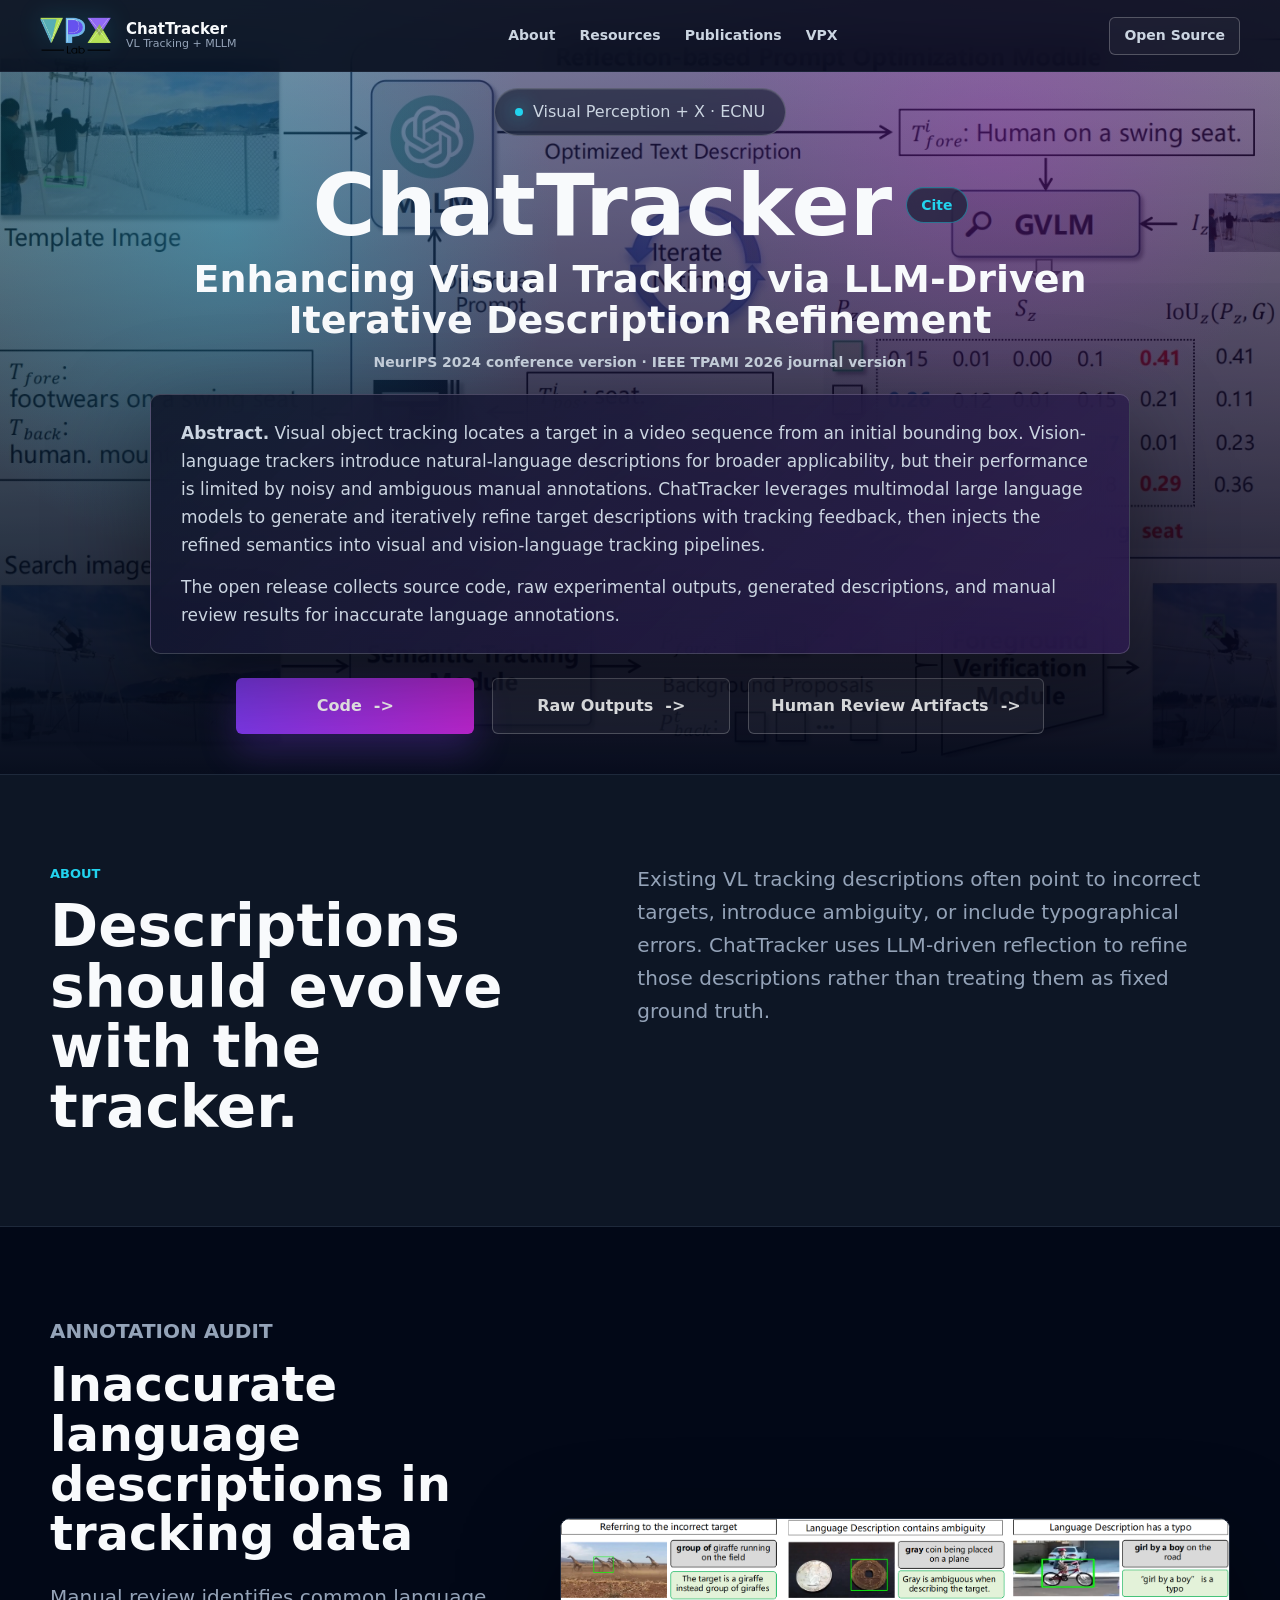
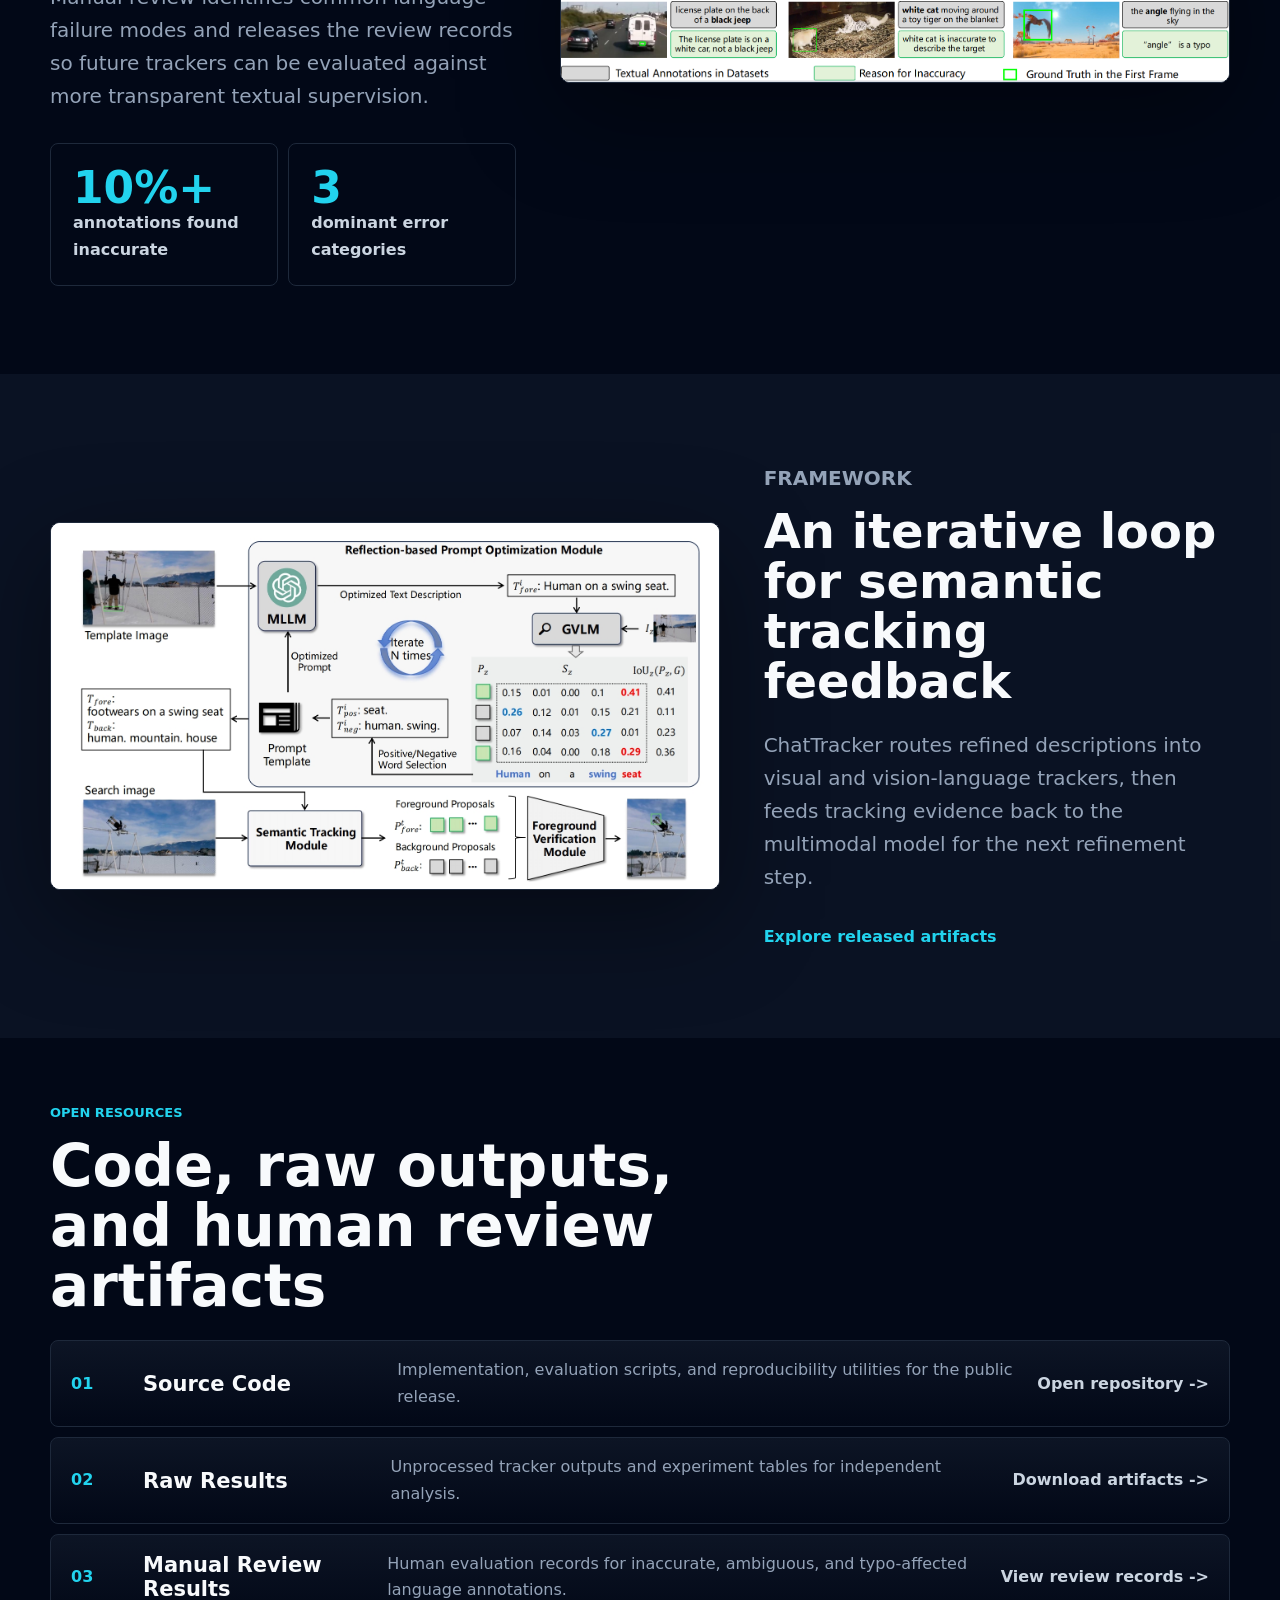
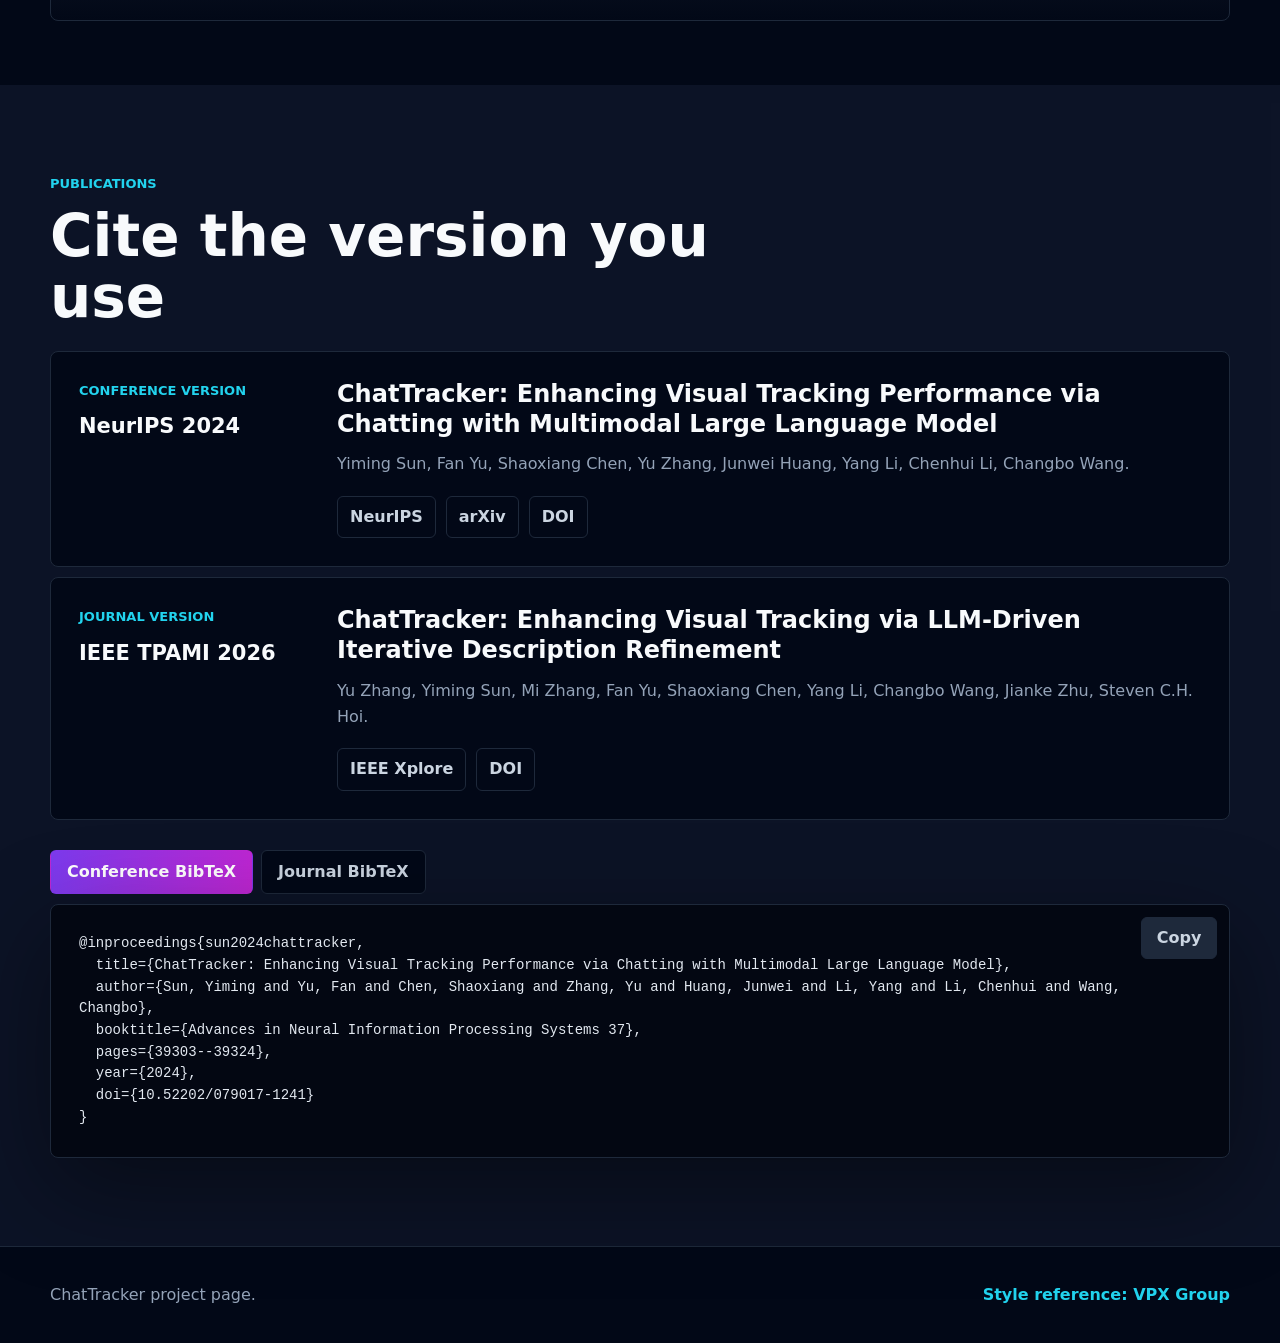
<file: index.html>
<!doctype html>
<html lang="en">
  <head>
    <meta charset="utf-8">
    <meta name="viewport" content="width=device-width, initial-scale=1">
    <meta
      name="description"
      content="ChatTracker: visual tracking with multimodal large language models, open-source code, raw results, manual review results, and conference and journal citations."
    >
    <meta name="keywords" content="ChatTracker, visual object tracking, vision-language tracking, MLLM, NeurIPS 2024, TPAMI 2026">
    <meta property="og:title" content="ChatTracker">
    <meta
      property="og:description"
      content="Enhancing visual tracking via LLM-driven iterative description refinement."
    >
    <meta property="og:type" content="website">
    <meta property="og:image" content="assets/images/chattracker-framework.png">
    <title>ChatTracker</title>
    <link rel="icon" href="assets/images/favicon.png">
    <link rel="stylesheet" href="assets/css/styles.css">
  </head>
  <body>
    <header class="site-header" aria-label="Primary navigation">
      <a class="brand" href="https://github.com/vpx-ecnu" target="_blank" rel="noreferrer" aria-label="VPX GitHub">
        <span class="brand-logo">
          <img src="assets/images/vpx-logo.png" alt="VPX Lab Logo">
        </span>
        <span class="brand-copy">
          <strong>ChatTracker</strong>
          <small>VL Tracking + MLLM</small>
        </span>
      </a>
      <nav class="nav-links">
        <a href="#about">About</a>
        <a href="#resources">Resources</a>
        <a href="#citations">Publications</a>
        <a href="https://github.com/vpx-ecnu" target="_blank" rel="noreferrer">VPX</a>
      </nav>
      <a class="join-link" href="#resources">Open Source</a>
    </header>

    <main id="top">
      <section class="hero-section" aria-labelledby="hero-title">
        <div class="hero-backdrop" aria-hidden="true"></div>
        <div class="container hero-container">
          <p class="hero-badge"><span></span>Visual Perception + X · ECNU</p>
          <div class="hero-title-row">
            <h1 id="hero-title">ChatTracker</h1>
            <a class="cite-pill" href="#citations">Cite</a>
          </div>
          <p class="hero-subtitle">Enhancing Visual Tracking via LLM-Driven Iterative Description Refinement</p>
          <p class="publication-line">NeurIPS 2024 conference version · IEEE TPAMI 2026 journal version</p>
          <div class="glass-panel">
            <p>
              <strong>Abstract.</strong> Visual object tracking locates a target in a video sequence from an initial
              bounding box. Vision-language trackers introduce natural-language descriptions for broader applicability,
              but their performance is limited by noisy and ambiguous manual annotations. ChatTracker leverages
              multimodal large language models to generate and iteratively refine target descriptions with tracking
              feedback, then injects the refined semantics into visual and vision-language tracking pipelines.
            </p>
            <p>
              The open release collects source code, raw experimental outputs, generated descriptions, and manual
              review results for inaccurate language annotations.
            </p>
          </div>
          <div class="hero-actions" aria-label="Main resource links">
            <a class="button button-primary" href="https://github.com/10225102484/Chattracker" target="_blank" rel="noreferrer">
              Code
              <span aria-hidden="true">-></span>
            </a>
            <a class="button button-outline" href="https://pan.baidu.com/s/1e-cIfJJyFKq_UW28-a2efA?pwd=ae5c" target="_blank" rel="noreferrer">
              Raw Outputs
              <span aria-hidden="true">-></span>
            </a>
            <a class="button button-outline" href="https://drive.google.com/drive/folders/1XroO1RN2eSSLbbhiO58CQg03FwdQWcSM?usp=sharing" target="_blank" rel="noreferrer">
              Human Review Artifacts
              <span aria-hidden="true">-></span>
            </a>
          </div>
        </div>
      </section>

      <section class="section intro-strip" id="about" aria-labelledby="about-title">
        <div class="container split-layout">
          <div>
            <p class="section-kicker">About</p>
            <h2 id="about-title">Descriptions should evolve with the tracker.</h2>
          </div>
          <div class="lead-copy">
            <p>
              Existing VL tracking descriptions often point to incorrect targets, introduce ambiguity, or include
              typographical errors. ChatTracker uses LLM-driven reflection to refine those descriptions rather than
              treating them as fixed ground truth.
            </p>
          </div>
        </div>
      </section>

      <section class="project-section" aria-labelledby="problem-title">
        <div class="container project-layout">
          <div class="project-copy">
            <p class="section-kicker">Annotation audit</p>
            <h2 id="problem-title">Inaccurate language descriptions in tracking data</h2>
            <p>
              Manual review identifies common language failure modes and releases the review records so future trackers
              can be evaluated against more transparent textual supervision.
            </p>
            <div class="metric-row">
              <div>
                <strong>10%+</strong>
                <span>annotations found inaccurate</span>
              </div>
              <div>
                <strong>3</strong>
                <span>dominant error categories</span>
              </div>
            </div>
          </div>
          <figure class="media-frame">
            <img src="assets/images/language-issues.png" alt="Examples of inaccurate target descriptions in vision-language tracking datasets.">
          </figure>
        </div>
      </section>

      <section class="project-section project-section-muted" aria-labelledby="framework-title">
        <div class="container project-layout project-layout-reverse">
          <figure class="media-frame">
            <img src="assets/images/chattracker-framework.png" alt="Overview of the ChatTracker framework.">
          </figure>
          <div class="project-copy">
            <p class="section-kicker">Framework</p>
            <h2 id="framework-title">An iterative loop for semantic tracking feedback</h2>
            <p>
              ChatTracker routes refined descriptions into visual and vision-language trackers, then feeds tracking
              evidence back to the multimodal model for the next refinement step.
            </p>
            <a class="text-link" href="#resources">Explore released artifacts</a>
          </div>
        </div>
      </section>

      <section class="section" id="resources" aria-labelledby="resources-title">
        <div class="container">
          <div class="section-heading">
            <p class="section-kicker">Open resources</p>
            <h2 id="resources-title">Code, raw outputs, and human review artifacts</h2>
          </div>
          <div class="resource-grid">
            <a class="resource-card" href="https://github.com/10225102484/Chattracker" target="_blank" rel="noreferrer">
              <span class="card-index">01</span>
              <h3>Source Code</h3>
              <p>Implementation, evaluation scripts, and reproducibility utilities for the public release.</p>
              <span class="card-link">Open repository -></span>
            </a>
            <a class="resource-card" href="https://pan.baidu.com/s/1e-cIfJJyFKq_UW28-a2efA?pwd=ae5c" target="_blank" rel="noreferrer">
              <span class="card-index">02</span>
              <h3>Raw Results</h3>
              <p>Unprocessed tracker outputs and experiment tables for independent analysis.</p>
              <span class="card-link">Download artifacts -></span>
            </a>
            <a class="resource-card" href="https://drive.google.com/drive/folders/1XroO1RN2eSSLbbhiO58CQg03FwdQWcSM?usp=sharing" target="_blank" rel="noreferrer">
              <span class="card-index">03</span>
              <h3>Manual Review Results</h3>
              <p>Human evaluation records for inaccurate, ambiguous, and typo-affected language annotations.</p>
              <span class="card-link">View review records -></span>
            </a>
          </div>
        </div>
      </section>

      <section class="section publication-section" id="citations" aria-labelledby="citations-title">
        <div class="container">
          <div class="section-heading">
            <p class="section-kicker">Publications</p>
            <h2 id="citations-title">Cite the version you use</h2>
          </div>

          <div class="paper-list">
            <article class="paper-item">
              <div class="paper-meta">
                <span>Conference version</span>
                <strong>NeurIPS 2024</strong>
              </div>
              <div class="paper-body">
                <h3>ChatTracker: Enhancing Visual Tracking Performance via Chatting with Multimodal Large Language Model</h3>
                <p>Yiming Sun, Fan Yu, Shaoxiang Chen, Yu Zhang, Junwei Huang, Yang Li, Chenhui Li, Changbo Wang.</p>
                <div class="paper-links">
                  <a href="https://papers.nips.cc/paper_files/paper/2024/hash/458567910b6d21f438f22aa20c036723-Abstract-Conference.html" target="_blank" rel="noreferrer">NeurIPS</a>
                  <a href="https://arxiv.org/abs/2411.01756" target="_blank" rel="noreferrer">arXiv</a>
                  <a href="https://doi.org/10.52202/079017-1241" target="_blank" rel="noreferrer">DOI</a>
                </div>
              </div>
            </article>

            <article class="paper-item">
              <div class="paper-meta">
                <span>Journal version</span>
                <strong>IEEE TPAMI 2026</strong>
              </div>
              <div class="paper-body">
                <h3>ChatTracker: Enhancing Visual Tracking via LLM-Driven Iterative Description Refinement</h3>
                <p>Yu Zhang, Yiming Sun, Mi Zhang, Fan Yu, Shaoxiang Chen, Yang Li, Changbo Wang, Jianke Zhu, Steven C.H. Hoi.</p>
                <div class="paper-links">
                  <a href="https://ieeexplore.ieee.org/document/11435004/" target="_blank" rel="noreferrer">IEEE Xplore</a>
                  <a href="https://doi.org/10.1109/TPAMI.2026.3674357" target="_blank" rel="noreferrer">DOI</a>
                </div>
              </div>
            </article>
          </div>

          <div class="citation-tabs" role="tablist" aria-label="Citation versions">
            <button class="tab-button is-active" type="button" role="tab" aria-selected="true" aria-controls="conference-bib" id="conference-tab" data-target="conference-bib">Conference BibTeX</button>
            <button class="tab-button" type="button" role="tab" aria-selected="false" aria-controls="journal-bib" id="journal-tab" data-target="journal-bib">Journal BibTeX</button>
          </div>

          <div class="citation-panel is-active" id="conference-bib" role="tabpanel" aria-labelledby="conference-tab">
            <button class="copy-button" type="button" data-copy="conference-bib-code">Copy</button>
            <pre><code id="conference-bib-code">@inproceedings{sun2024chattracker,
  title={ChatTracker: Enhancing Visual Tracking Performance via Chatting with Multimodal Large Language Model},
  author={Sun, Yiming and Yu, Fan and Chen, Shaoxiang and Zhang, Yu and Huang, Junwei and Li, Yang and Li, Chenhui and Wang, Changbo},
  booktitle={Advances in Neural Information Processing Systems 37},
  pages={39303--39324},
  year={2024},
  doi={10.52202/079017-1241}
}</code></pre>
          </div>

          <div class="citation-panel" id="journal-bib" role="tabpanel" aria-labelledby="journal-tab" hidden>
            <button class="copy-button" type="button" data-copy="journal-bib-code">Copy</button>
            <pre><code id="journal-bib-code">@article{zhang2026chattracker,
  title={ChatTracker: Enhancing Visual Tracking via LLM-Driven Iterative Description Refinement},
  author={Zhang, Yu and Sun, Yiming and Zhang, Mi and Yu, Fan and Chen, Shaoxiang and Li, Yang and Wang, Changbo and Zhu, Jianke and Hoi, Steven C. H.},
  journal={IEEE Transactions on Pattern Analysis and Machine Intelligence},
  pages={1--18},
  year={2026},
  doi={10.1109/TPAMI.2026.3674357}
}</code></pre>
          </div>
        </div>
      </section>
    </main>

    <footer class="site-footer">
      <div class="container footer-inner">
        <p>ChatTracker project page.</p>
        <a href="https://vpx-ecnu.github.io/" target="_blank" rel="noreferrer">Style reference: VPX Group</a>
      </div>
    </footer>

    <script src="assets/js/main.js"></script>
  </body>
</html>
</file>
<file: assets/css/styles.css>
:root {
  color-scheme: dark;
  --bg: #020817;
  --bg-soft: #0f172a;
  --bg-muted: #1e293b;
  --card: #020817;
  --line: #1e293b;
  --line-strong: rgba(255, 255, 255, 0.24);
  --text: #f8fafc;
  --muted: #94a3b8;
  --muted-2: #cbd5e1;
  --blue: #3b82f6;
  --cyan: #22d3ee;
  --violet: #7c3aed;
  --pink: #c026d3;
  --shadow: 0 30px 100px rgba(0, 0, 0, 0.42);
}

* {
  box-sizing: border-box;
}

html {
  scroll-behavior: smooth;
}

body {
  margin: 0;
  background: var(--bg);
  color: var(--text);
  font-family: ui-sans-serif, system-ui, -apple-system, BlinkMacSystemFont, "Segoe UI", sans-serif;
  font-size: 16px;
  line-height: 1.65;
  letter-spacing: 0;
}

a {
  color: inherit;
}

img {
  display: block;
  max-width: 100%;
}

h1,
h2,
h3,
p {
  margin-top: 0;
}

.container {
  width: min(1180px, calc(100% - 48px));
  margin: 0 auto;
}

.site-header {
  position: fixed;
  z-index: 50;
  top: 0;
  left: 0;
  right: 0;
  display: flex;
  align-items: center;
  justify-content: space-between;
  height: 72px;
  padding: 0 40px;
  border-bottom: 1px solid rgba(30, 41, 59, 0.68);
  background: rgba(2, 8, 23, 0.86);
  backdrop-filter: blur(18px);
}

.brand {
  display: inline-flex;
  align-items: center;
  gap: 14px;
  min-width: 0;
  text-decoration: none;
}

.brand-logo {
  display: inline-flex;
  width: 72px;
  height: 40px;
  align-items: center;
}

.brand-logo img {
  width: auto;
  height: 40px;
  object-fit: contain;
  filter: drop-shadow(0 0 12px rgba(34, 211, 238, 0.2));
}

.brand-copy {
  display: grid;
  line-height: 1.1;
}

.brand-copy strong {
  font-size: 15px;
}

.brand-copy small {
  color: var(--muted);
  font-size: 11px;
}

.nav-links {
  display: flex;
  gap: 24px;
}

.nav-links a,
.join-link {
  color: var(--muted-2);
  text-decoration: none;
  font-size: 14px;
  font-weight: 650;
  transition: color 160ms ease;
}

.nav-links a:hover,
.join-link:hover {
  color: var(--cyan);
}

.join-link {
  min-height: 38px;
  display: inline-flex;
  align-items: center;
  border: 1px solid var(--line-strong);
  border-radius: 6px;
  padding: 0 14px;
  background: rgba(255, 255, 255, 0.04);
}

.hero-section {
  position: relative;
  min-height: 86vh;
  display: grid;
  align-items: center;
  overflow: hidden;
  padding: 82px 0 34px;
  background:
    linear-gradient(180deg, rgba(2, 8, 23, 0.25), rgba(2, 8, 23, 0.96)),
    linear-gradient(110deg, rgba(34, 211, 238, 0.25), rgba(124, 58, 237, 0.34), rgba(192, 38, 211, 0.22)),
    url("../images/chattracker-framework.png");
  background-size: cover;
  background-position: center;
}

.hero-backdrop {
  position: absolute;
  inset: 0;
  background:
    radial-gradient(circle at 18% 30%, rgba(34, 211, 238, 0.28), transparent 28%),
    radial-gradient(circle at 78% 18%, rgba(192, 38, 211, 0.22), transparent 26%),
    rgba(2, 8, 23, 0.18);
  pointer-events: none;
}

.hero-container {
  position: relative;
  z-index: 1;
  display: grid;
  justify-items: center;
  text-align: center;
}

.hero-badge {
  display: inline-flex;
  align-items: center;
  gap: 10px;
  margin: 0 0 30px;
  padding: 10px 20px;
  border: 1px solid rgba(255, 255, 255, 0.2);
  border-radius: 999px;
  background: rgba(15, 23, 42, 0.58);
  color: var(--muted-2);
  box-shadow: inset 0 1px 0 rgba(255, 255, 255, 0.08);
  backdrop-filter: blur(18px);
}

.hero-badge span {
  width: 8px;
  height: 8px;
  border-radius: 999px;
  background: var(--cyan);
  box-shadow: 0 0 20px var(--cyan);
}

h1 {
  max-width: 980px;
  margin-bottom: 14px;
  font-size: clamp(54px, 7.4vw, 86px);
  line-height: 0.92;
  letter-spacing: 0;
}

.hero-title-row {
  display: flex;
  flex-wrap: wrap;
  align-items: center;
  justify-content: center;
  gap: 14px;
  margin-bottom: 14px;
}

.hero-title-row h1 {
  margin-bottom: 0;
}

.cite-pill {
  display: inline-flex;
  align-items: center;
  justify-content: center;
  min-height: 36px;
  padding: 7px 14px;
  border: 1px solid rgba(34, 211, 238, 0.44);
  border-radius: 999px;
  background: rgba(15, 23, 42, 0.64);
  color: var(--cyan);
  font-size: 14px;
  font-weight: 800;
  line-height: 1;
  text-decoration: none;
  box-shadow: inset 0 1px 0 rgba(255, 255, 255, 0.08);
  backdrop-filter: blur(14px);
}

.cite-pill:hover,
.cite-pill:focus-visible {
  border-color: var(--cyan);
  color: white;
  outline: none;
}

.hero-subtitle {
  max-width: 900px;
  margin-bottom: 10px;
  color: var(--text);
  font-size: clamp(25px, 3.2vw, 38px);
  font-weight: 780;
  line-height: 1.08;
}

.publication-line {
  margin: 0 0 20px;
  color: var(--muted-2);
  font-size: 14px;
  font-weight: 750;
}

.glass-panel {
  width: min(980px, 100%);
  margin-bottom: 24px;
  padding: 24px 30px;
  border: 1px solid rgba(255, 255, 255, 0.18);
  border-radius: 10px;
  background:
    linear-gradient(135deg, rgba(15, 23, 42, 0.76), rgba(88, 28, 135, 0.32)),
    rgba(15, 23, 42, 0.58);
  box-shadow: var(--shadow);
  color: var(--muted-2);
  text-align: left;
  backdrop-filter: blur(20px);
}

.glass-panel p {
  margin-bottom: 14px;
  font-size: 17px;
}

.glass-panel p:last-child {
  margin-bottom: 0;
}

.hero-actions {
  display: flex;
  flex-wrap: wrap;
  justify-content: center;
  gap: 18px;
}

.button {
  display: inline-flex;
  align-items: center;
  justify-content: center;
  gap: 12px;
  min-height: 56px;
  min-width: 238px;
  border-radius: 6px;
  padding: 13px 22px;
  text-decoration: none;
  font-weight: 750;
  transition: transform 160ms ease, border-color 160ms ease, background 160ms ease;
}

.button:hover,
.button:focus-visible {
  transform: translateY(-1px);
  outline: none;
}

.button-primary {
  border: 0;
  background: linear-gradient(100deg, var(--violet), var(--pink));
  color: white;
  box-shadow: 0 16px 36px rgba(124, 58, 237, 0.28);
}

.button-outline {
  border: 1px solid var(--line-strong);
  background: rgba(255, 255, 255, 0.05);
  color: var(--text);
}

.button-outline:hover {
  border-color: var(--cyan);
}

.section,
.project-section {
  padding: 88px 0;
}

.intro-strip {
  border-top: 1px solid var(--line);
  border-bottom: 1px solid var(--line);
  background: rgba(30, 41, 59, 0.42);
}

.split-layout {
  display: grid;
  grid-template-columns: minmax(0, 0.9fr) minmax(320px, 1fr);
  gap: 54px;
  align-items: start;
}

.section-kicker {
  margin-bottom: 12px;
  color: var(--cyan);
  font-size: 13px;
  font-weight: 800;
  text-transform: uppercase;
}

h2 {
  margin-bottom: 0;
  font-size: clamp(36px, 5vw, 58px);
  line-height: 1.04;
  letter-spacing: 0;
}

.lead-copy p,
.project-copy p {
  color: var(--muted);
  font-size: 20px;
}

.project-section {
  background: var(--bg);
}

.project-section-muted {
  background: rgba(30, 41, 59, 0.32);
}

.project-layout {
  display: grid;
  grid-template-columns: minmax(320px, 0.78fr) minmax(0, 1.12fr);
  gap: 44px;
  align-items: center;
}

.project-layout-reverse {
  grid-template-columns: minmax(0, 1.12fr) minmax(320px, 0.78fr);
}

.project-copy h2 {
  margin-bottom: 22px;
  font-size: clamp(34px, 4vw, 48px);
}

.metric-row {
  display: grid;
  grid-template-columns: repeat(2, minmax(0, 1fr));
  gap: 10px;
  margin-top: 30px;
}

.metric-row div {
  padding: 22px;
  border: 1px solid var(--line);
  border-radius: 8px;
  background: var(--card);
}

.metric-row strong {
  display: block;
  color: var(--cyan);
  font-size: 44px;
  line-height: 1;
}

.metric-row span {
  color: var(--muted-2);
  font-weight: 650;
}

.media-frame {
  margin: 0;
  overflow: hidden;
  border: 1px solid var(--line);
  border-radius: 10px;
  background: white;
  box-shadow: var(--shadow);
}

.media-frame img {
  width: 100%;
  background: white;
}

.text-link {
  display: inline-flex;
  align-items: center;
  margin-top: 10px;
  color: var(--cyan);
  font-weight: 750;
  text-decoration: none;
}

.text-link:hover {
  color: white;
}

.section-heading {
  max-width: 760px;
  margin-bottom: 24px;
}

#resources {
  padding-top: 64px;
  padding-bottom: 64px;
}

.resource-grid {
  display: grid;
  grid-template-columns: 1fr;
  gap: 10px;
}

.resource-card {
  min-height: 0;
  display: grid;
  grid-template-columns: 54px minmax(190px, 0.38fr) minmax(0, 1fr) auto;
  align-items: center;
  gap: 18px;
  padding: 16px 20px;
  border: 1px solid var(--line);
  border-radius: 8px;
  background:
    linear-gradient(180deg, rgba(30, 41, 59, 0.38), rgba(2, 8, 23, 0.9)),
    var(--card);
  color: var(--text);
  text-decoration: none;
  transition: transform 180ms ease, border-color 180ms ease, box-shadow 180ms ease;
}

.resource-card:hover,
.resource-card:focus-visible {
  transform: translateY(-1px);
  border-color: rgba(34, 211, 238, 0.68);
  outline: none;
  box-shadow: 0 16px 42px rgba(34, 211, 238, 0.1);
}

.card-index {
  color: var(--cyan);
  font-weight: 850;
}

.resource-card h3 {
  margin-bottom: 0;
  font-size: 21px;
  line-height: 1.15;
}

.resource-card p {
  margin-bottom: 0;
  color: var(--muted);
}

.card-link {
  color: var(--muted-2);
  font-weight: 750;
  white-space: nowrap;
}

.publication-section {
  background: rgba(15, 23, 42, 0.82);
}

.paper-list {
  display: grid;
  gap: 10px;
  margin-bottom: 30px;
}

.paper-item {
  display: grid;
  grid-template-columns: 230px 1fr;
  gap: 28px;
  padding: 28px;
  border: 1px solid var(--line);
  border-radius: 8px;
  background: var(--card);
}

.paper-meta {
  display: grid;
  align-content: start;
  gap: 8px;
  color: var(--muted);
}

.paper-meta span {
  color: var(--cyan);
  font-size: 13px;
  font-weight: 800;
  text-transform: uppercase;
}

.paper-meta strong {
  color: var(--text);
  font-size: 21px;
}

.paper-body h3 {
  margin-bottom: 12px;
  font-size: 24px;
  line-height: 1.24;
}

.paper-body p {
  margin-bottom: 18px;
  color: var(--muted);
}

.paper-links {
  display: flex;
  flex-wrap: wrap;
  gap: 10px;
}

.paper-links a {
  min-height: 40px;
  display: inline-flex;
  align-items: center;
  border: 1px solid var(--line);
  border-radius: 6px;
  padding: 7px 12px;
  color: var(--muted-2);
  text-decoration: none;
  font-weight: 750;
}

.paper-links a:hover {
  border-color: var(--cyan);
  color: white;
}

.citation-tabs {
  display: flex;
  flex-wrap: wrap;
  gap: 8px;
  margin-bottom: 10px;
}

.tab-button,
.copy-button {
  min-height: 42px;
  border: 1px solid var(--line);
  border-radius: 6px;
  background: var(--bg);
  color: var(--muted-2);
  font: inherit;
  font-weight: 800;
  cursor: pointer;
}

.tab-button {
  padding: 8px 16px;
}

.tab-button.is-active {
  border-color: transparent;
  background: linear-gradient(100deg, var(--violet), var(--pink));
  color: white;
}

.citation-panel {
  position: relative;
  border: 1px solid var(--line);
  border-radius: 8px;
  background: #030712;
  box-shadow: var(--shadow);
}

.citation-panel pre {
  min-height: 252px;
  margin: 0;
  padding: 28px;
  overflow-x: auto;
  color: #e2e8f0;
  font-size: 14px;
  line-height: 1.55;
  white-space: pre-wrap;
  overflow-wrap: anywhere;
}

.copy-button {
  position: absolute;
  top: 12px;
  right: 12px;
  min-width: 76px;
  background: var(--bg-muted);
}

.copy-button:hover {
  border-color: var(--cyan);
  color: white;
}

.site-footer {
  border-top: 1px solid var(--line);
  background: var(--bg);
}

.footer-inner {
  display: flex;
  align-items: center;
  justify-content: space-between;
  gap: 24px;
  min-height: 96px;
  color: var(--muted);
}

.footer-inner p {
  margin-bottom: 0;
}

.footer-inner a {
  color: var(--cyan);
  text-decoration: none;
  font-weight: 700;
}

@media (max-width: 980px) {
  .site-header {
    padding: 0 24px;
  }

  .nav-links {
    gap: 16px;
  }

  .split-layout,
  .project-layout,
  .project-layout-reverse,
  .resource-grid,
  .paper-item {
    grid-template-columns: 1fr;
  }

  .project-layout-reverse .media-frame {
    order: 2;
  }

  .project-layout-reverse .project-copy {
    order: 1;
  }

  .resource-card {
    grid-template-columns: 46px minmax(0, 1fr);
    gap: 8px 14px;
  }

  .resource-card p,
  .card-link {
    grid-column: 2;
  }

  .card-link {
    white-space: normal;
  }
}

@media (max-width: 760px) {
  .nav-links {
    display: none;
  }
}

@media (max-width: 640px) {
  .container {
    width: min(100% - 32px, 1180px);
  }

  .site-header {
    height: 66px;
    padding: 0 16px;
  }

  .brand-copy small,
  .join-link {
    display: none;
  }

  .hero-section {
    min-height: 94vh;
    padding: 72px 0 20px;
  }

  .hero-badge {
    margin-bottom: 22px;
    padding: 8px 12px;
    font-size: 13px;
  }

  .publication-line {
    font-size: 13px;
    margin-bottom: 14px;
  }

  .hero-subtitle {
    display: none;
  }

  .glass-panel {
    margin-bottom: 16px;
    padding: 16px;
  }

  .glass-panel p,
  .lead-copy p,
  .project-copy p {
    font-size: 15px;
  }

  .glass-panel p {
    line-height: 1.45;
  }

  .glass-panel p:nth-child(2) {
    display: none;
  }

  .hero-actions,
  .paper-links,
  .citation-tabs {
    flex-direction: column;
    gap: 10px;
    width: 100%;
  }

  .button {
    min-height: 48px;
  }

  .button,
  .paper-links a,
  .tab-button {
    width: 100%;
  }

  .section,
  .project-section {
    padding: 62px 0;
  }

  #resources {
    padding-top: 48px;
    padding-bottom: 48px;
  }

  .metric-row {
    grid-template-columns: 1fr;
  }

  .paper-item,
  .resource-card {
    padding: 14px 16px;
  }

  .resource-card {
    gap: 4px 12px;
  }

  .resource-card h3 {
    font-size: 19px;
  }

  .resource-card p {
    display: none;
  }

  .card-link {
    font-size: 14px;
  }

  .citation-panel pre {
    padding: 64px 16px 20px;
    font-size: 12px;
  }

  .footer-inner {
    display: block;
    padding: 26px 0;
  }

  .footer-inner p {
    margin-bottom: 8px;
  }
}
</file>
